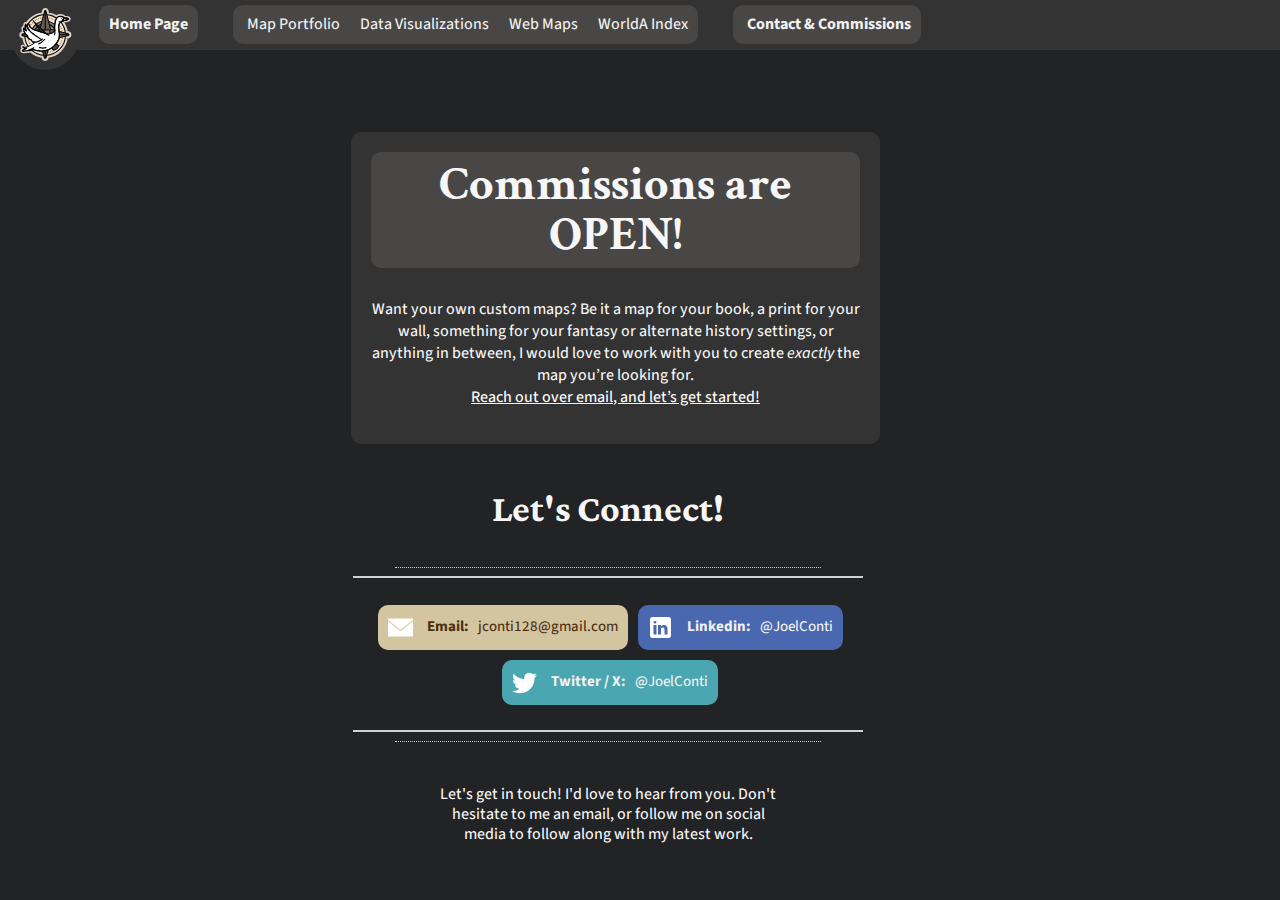
<file: Contact.html>
<!DOCTYPE html>
<html>
<head>
	<title>Cartography Portfolio - Joel Conti</title>
	<link href="styles_new.css" rel="stylesheet" >
	<link href="https://fonts.googleapis.com/css?family=Oswald" rel="stylesheet">
	<link href="https://fonts.googleapis.com/css?family=Share+Tech+Mono&display=swap" rel="stylesheet"> 
	<link href="https://fonts.googleapis.com/css2?family=Source+Code+Pro&display=swap" rel="stylesheet"> 
		<link href="https://fonts.googleapis.com/css2?family=Source+Sans+Pro&display=swap" rel="stylesheet"> 
	<link href="https://fonts.googleapis.com/css2?family=Roboto+Mono&display=swap" rel="stylesheet">
	<link href="https://fonts.googleapis.com/css2?family=Crimson+Text&display=swap" rel="stylesheet">
	<link href="https://fonts.googleapis.com/css2?family=Crimson+Pro&display=swap" rel="stylesheet">
	<link href="https://fonts.googleapis.com/css2?family=Noto+Serif&display=swap" rel="stylesheet">
	<link href="https://fonts.googleapis.com/css2?family=Source+Sans+Pro&display=swap" rel="stylesheet"> 


	<style>

.column {
  float: left;
  padding-left: 4px;
}

	/* The top menu */
	.navbar {
		  overflow: hidden;
		  background-color: #333;
		  position: fixed; /* Set the navbar to fixed position */
		  top: 0; /* Position the navbar at the top of the page */
		  width: 100%; /* Full width */
		  line-height: 18.5px;
		  font-size: 16px;
		  font-weight: 450;
		  justify-content: center;
		  padding-left: 5%;
		  padding-bottom: 1px;
		  z-index: 99 !important;

		}

		/* Links inside the navbar */
	.navbar a {
		  float: left;
		  /* display: block; */
		  color: #f2f2f2;
		  text-align: center;
		  padding: 10px;
		  text-decoration: none;
		  line-height: 18.5px;
		  font-size: 16px;
		  font-weight: 450;

		}


		/* Change background on mouse-over */
	.navbar a:hover {
		  background: #ddd;
		  color: black;
		  border-radius: 5px;
	}


	.main {
	  margin-top: 30px; /* Same width as the sidebar + left position in px */\
	  padding-left: 0px
	}

	body {
		margin-left: 0px;
		padding-left: 0px;
	}



a.contact_link {
	  float: left;
	  color: #f2f2f2;
	  text-align: center;
	  padding: 10px;
	  text-decoration: none;
	  line-height: 18.5px;
	  font-size: 16px;
	  font-weight: 450;
}

	a.contact_link:hover {
		  background: #ddd;
		  color: black;
		  border-radius: 5px;
	}

#contact_col {
	display: flex;
	flex-wrap: wrap;
	justify-content: center; 
	padding-bottom: 20px;
}

.PortfolioGallery2 {
	justify-content: ;
}

.logo {
	position: fixed; /* Set the navbar to fixed position */
  top: 0; /* Position the navbar at the top of the page */
  z-index: 100	 !important;
}

.commissions_text {
	text-align: center;
	background: #333;
	border-radius: 10px;
	padding: 10px;
}

.commissions {
	margin-left: 28%;
	margin-right: 28%;
	
}

.contact {
	margin-left: 33%;
	margin-right: 33%;
	text-align: center;
	margin-top: 40px;
}

h1 {
	font-family: "Crimson Text";
}


h2.BigText {
	font-family: "Crimson Text";
	font-style: italic;
}

@media screen and (max-width: 1280px) {
	body {margin-left: 0px; padding-left: 15px;}
	.main { margin-left: 15px; }
	.navbar { font-size: 18px; padding-left: 90px}
	.MainPageHeader {margin-left: 15px; }	
	img.gooseimg{display: none;}
	p { font-size: 16px; padding-left: 0px;
}

body{
	padding-left: 0px;
}


</style>
</head>
<body>


<div class="logo">
	<a target="_blank" href="https://conticartography.net/">
		<img src="GooseCompass.svg" width = 70 height = 70 style ="float: left; padding-left: 10px"></a>
</div>

<div class="navbar">
 	<div class="row">
	<div class="column">
		<a href="https://conticartography.net/" style="background-color: #494746; margin: 5px; border-radius: 10px;"><b>Home Page</b></a></div>
	<div class="column" style="background-color: #494746; margin: 5px; border-radius: 10px; margin-left: 30px">
  		<a href="https://conticartography.net/Portfolio" style="float: left">Map Portfolio</a>
  		<a href="https://conticartography.net/DataViz" style="float: left">Data Visualizations</a>
  		<a href="https://conticartography.net/WebMaps" style="float: left">Web Maps</a>
	  	<a href="https://conticartography.net/WorldaIndex" style="float: left">WorldA Index</a></div>
  	<div class="column" style="background-color: #494746; margin: 5px; border-radius: 10px; margin-left: 30px">
  		<a href="https://conticartography.net/Contact"><b>Contact & Commissions</b></a></div>
  	<div class="column" style="float:"></div>
</div>
</div>




<hr style="height:2px;border-width:0; border-top: 1px dotted #d2d2d2;width:35%;">
<hr style="height:2px;border-width:0; border-top: 2px solid #d2d2d2;margin-top: 1px; margin-bottom: 20px;width:42%;">


<div class ="MainPageHeader" style = "margin-top: 50px">

	<div class = "commissions" style = "padding: 15px; display: flex; background: #333; border-radius: 10px; padding: 10px;">
		<img class="gooseimg" src="GooseCompassExport.svg" width = 160 style = "float:left;">

		<div class="commissions_text" style = "display: flex; flex-direction: column;">
			<h1 class="h1comms" style = "margin: 0px; background: #494746; border-radius: 10px; padding: 8px;"><span style = "font-size: 48px; line-height: 50px; margin-bottom: 10px">Commissions are OPEN!</span>			</h1>

			<p class="pcomms" style="font-size: 16px; line-height: 22px; margin-top: 30px;">Want your own custom maps? Be it a map for your book, a print for your wall, something for your fantasy or alternate history settings, or anything in between, I would love to work with you to create <i>exactly</i> the map you’re looking for.</br>
			<a href="mailto:jconti128@gmail.com" style = "padding: 0px; font-style: underline">Reach out over email, and let’s get started!</a></p>
		</div>
	</div>

</div>



	<!--
	<div class = "commissions" style = "padding: 15px; display: flex">
		<img class="gooseimg" src="GooseCompassExport.svg" width = 170 style = "float:left; position: absolute;">

		<div class="commissions_text" style = "padding-left: 180px">

			<h1 class="h1comms" style = "margin: 0px; background: #403e3e; border-radius: 10px; padding: 8px;"><span style = "font-size: 48px; line-height: 50px; margin-bottom: 10px">Commissions are OPEN!</span>			</h1>

			<p class="pcomms" style="font-size: 16px; line-height: 22px; margin-top: 30px;">Want your own custom maps? Be it a map for your book, a print for your wall, something for your fantasy or alternate history settings, or anything in between, I would love to work with you to create <i>exactly</i> the map you’re looking for.</br> Reach out over email, and let’s get started!</p>

		</div>
	</div>
	//-->



	<div class = "contact"><h2 style = "font-size: 38px; padding-bottom: 10px; margin-top: 55px; margin-bottom: 20px">Let's Connect!</h2></div>


	<hr style="height:2px;border-width:0; border-top: 1px dotted #d2d2d2; margin-top: 40px;width:35%;">
	<hr style="height:2px;border-width:0; border-top: 2px solid #d2d2d2;margin-top: 1px;width:42%; margin-bottom: 20px">

	<div class="PortfolioGallery2" style = "text-align:  center; margin-right: 	30%; margin-left:30%; margin-top: 10px">
		<div class="row">
			<div class="column" id=contact_col>
				<a class=contact_link href="mailto:jconti128@gmail.com" style="background-color: #d2c5a0; padding: 10px;margin: 5px; border-radius: 10px; text-decoration:none">
					<img src="assets/email.png" width="25" height="25" style="vertical-align: middle; padding-right:6px">
					<span style="font-size: 15px; padding-left: 5px; text-decoration:none; color: #4d2f10"><b>Email:</b>  &nbsp jconti128@gmail.com</span></a>

				<a class=contact_link href="https://www.linkedin.com/in/joelconti/" style="background-color: #4a68b0; padding: 10px;margin: 5px; border-radius: 10px;text-decoration:none">
					<img src="assets/linkedin.png" width="25" height="25" style="vertical-align: middle; padding-right:6px">
					<span style="font-size: 15px; padding-left: 5px; "><b>Linkedin:</b> &nbsp   @JoelConti</span></a>

				<a class=contact_link href="https://twitter.com/JoelConti" style="background-color: #4aa6b0; padding: 10px;margin: 5px; border-radius: 10px; text-decoration:none">
					<img src="assets/twitter.png" width="25" height="25" style="vertical-align: middle; padding-right:6px">
					<span style="font-size: 15px; padding-left: 5px; line-height: 12px"><b>Twitter / X:</b>  &nbsp @JoelConti </span></a>
			</div>
		</div>
	</div>

</div>

<hr style="height:2px;border-width:0; border-top: 2px solid #d2d2d2;margin-top: 30px;width:42%;">
<hr style="height:2px;border-width:0; border-top: 1px dotted #d2d2d2; margin-top: 1px;width:35%;">

	<div class = "contact" style = "">

		<p class = "pcomms" style="margin-bottom: 38px; line-height: 20px; padding-left: 30px; padding-right: 30px; font-size: 16px;">Let's get in touch! I'd love to hear from you. Don't hesitate to me an email, or follow me on social media to follow along with my latest work.</h2>
	


	<!-- <p style = "font-size:16px"><b>EMAIL: </b> &nbsp jconti128@gmail.com &nbsp &nbsp | &nbsp &nbsp <b>Linkedin: </b> &nbsp <a href=https://www.linkedin.com/in/joelconti/>https://www.linkedin.com/in/joelconti/</a> &nbsp &nbsp | &nbsp &nbsp Twitter/X: &nbsp @JoelConti -->

</div>





<!-- 
<hr style="height:2px;border-width:0; border-top: 1px dotted #d2d2d2;width:35%;">
	<hr style="height:2px;border-width:0; border-top: 2px solid #d2d2d2;margin-top: 1px; margin-bottom: 20px;width:42%;">

<div class="commissions" style = "margin-left: 35%; margin-right: 35%;">

	<p style = "font-size:15px"> I am a lifelong cartography enthusiast and hobbyist, and have been doing commission work since 2016. This page serves as a portfolio for (most) of my cartographic work produced over the past decade. Use the navigation buttons on the top navigation bar or the links below to explore the full portfolio. </p>
	<p style = "font-size:15px">My portfolio includes a wide range of maps, including thematic maps & statistical maps produced in ArcGIS, historical reference maps, as well as alternate-history, fantasy, and sci-fi maps produced in Adobe Illustrator. This portfolio also contains an archive of the “NextGen WorldA Base Maps” – a series of 80+ historical reference maps built for use by the online mapping community. <i>Many thanks go out to the other team members who helped contribute to this ambitious project.</i> </p>
	<hr style="height:2px;border-width:0; border-top: 2px solid #d2d2d2;margin-top: 20px;width:42%;">
	<hr style="height:2px;border-width:0; border-top: 1px dotted #d2d2d2; margin-top: 1px;width:35%;">
</div>
 -->
</file>
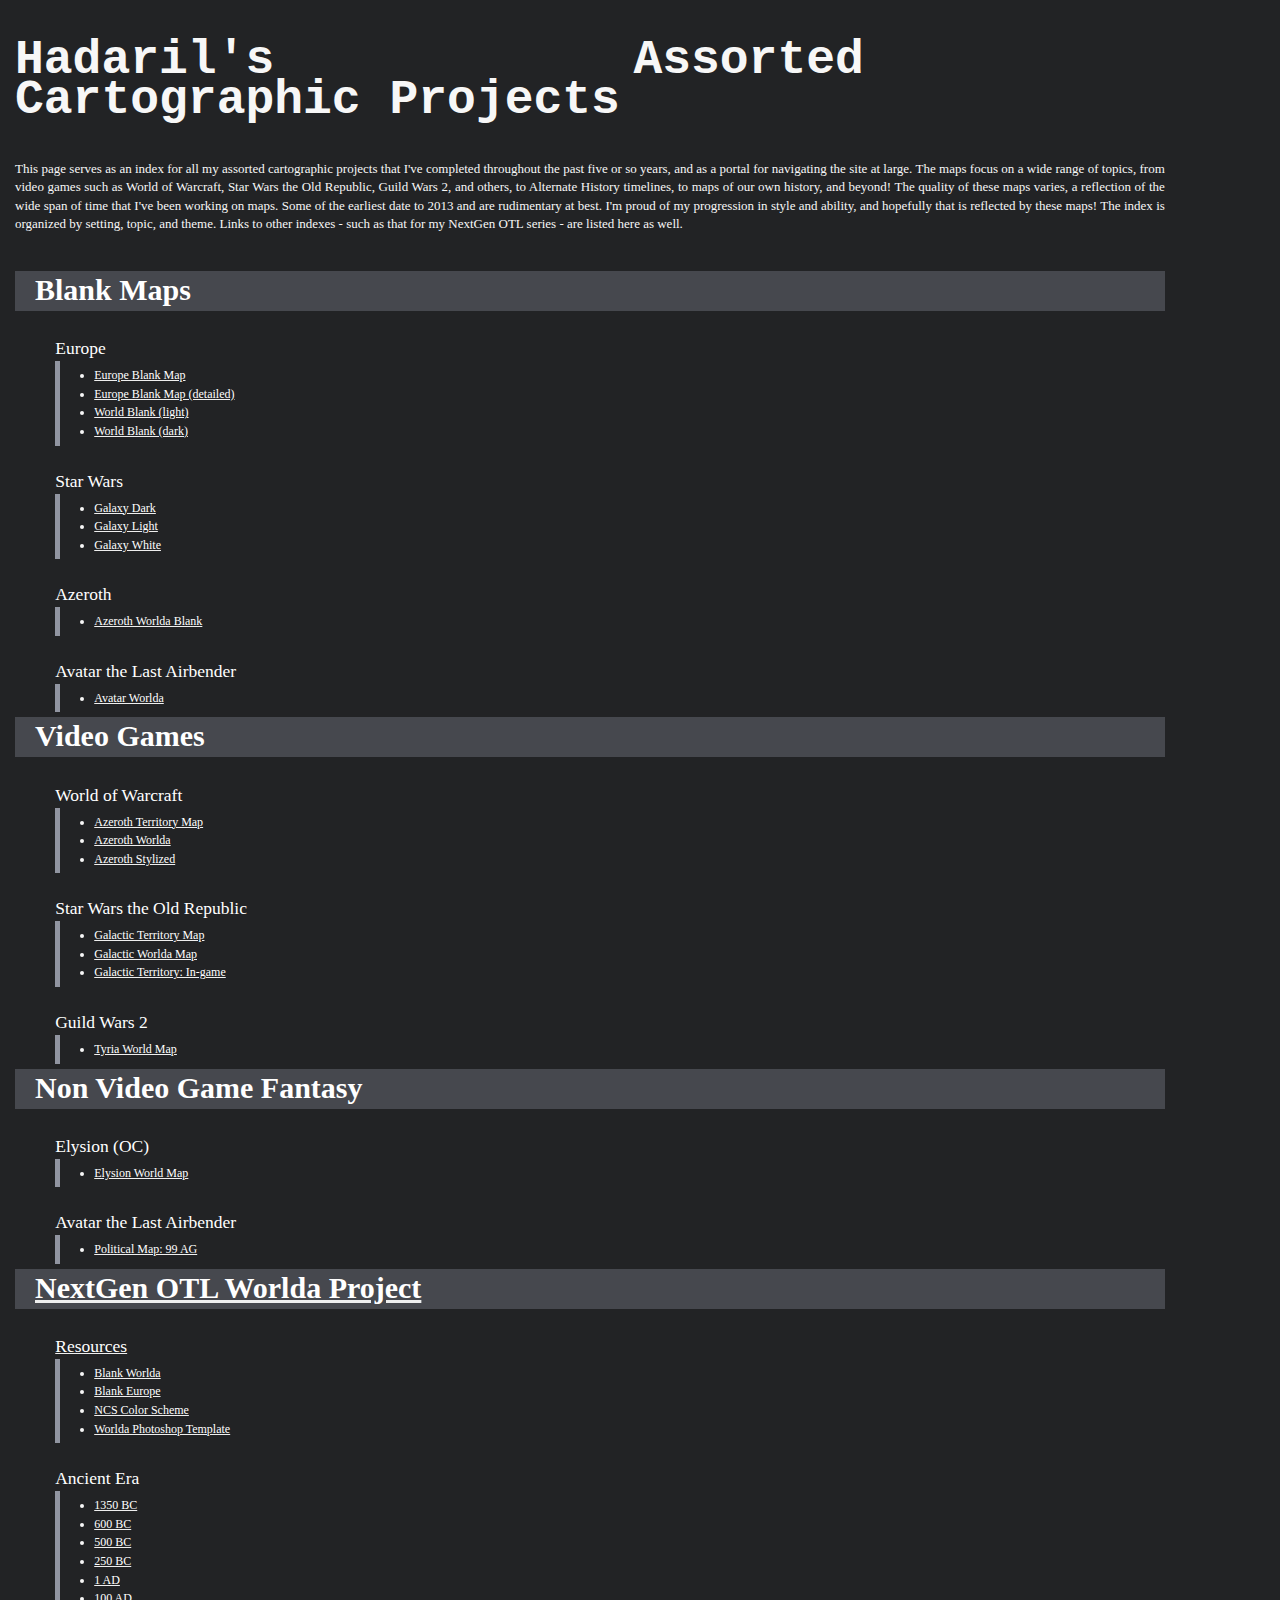
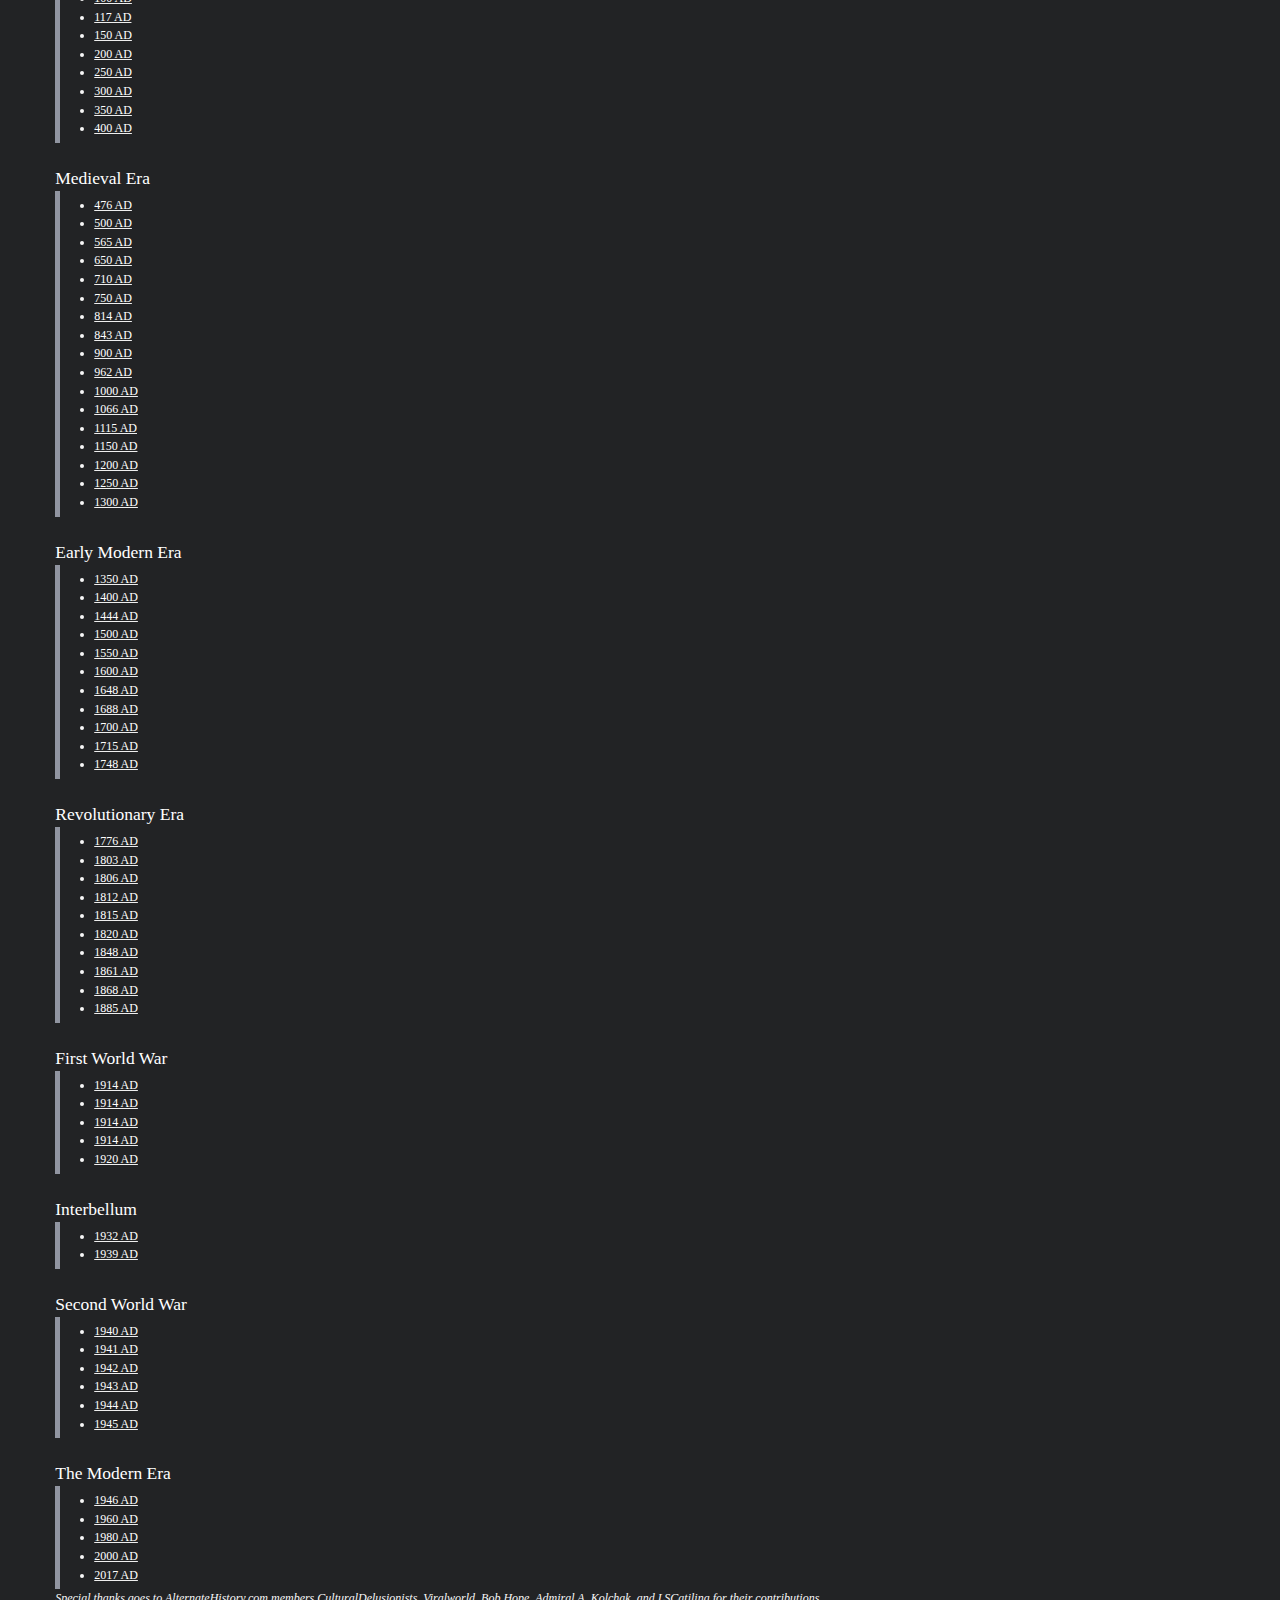
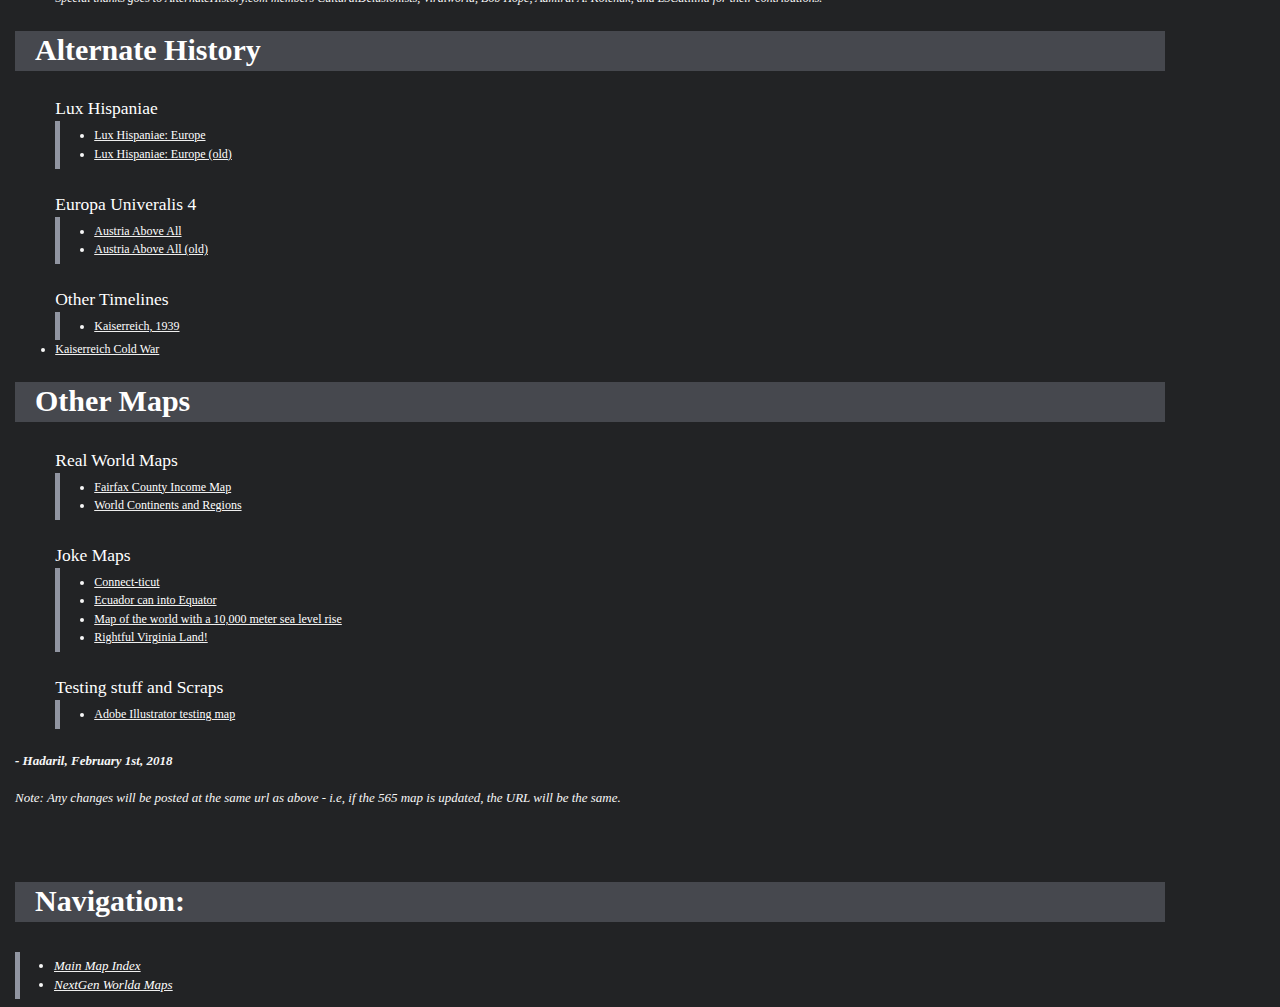
<file: MapIndex.html>
<!DOCTYPE html>
<html>
<head>
	<title>Hadaril - Cartographic Projects</title>
	<link href="styles.css" rel="stylesheet" >
	<link href="https://fonts.googleapis.com/css?family=Oswald" rel="stylesheet">
</head>
<body>


<h2>Hadaril's Assorted Cartographic Projects</h2>

	This page serves as an index for all my assorted cartographic projects that I've completed throughout the past five or so years, and as a portal for navigating the site at large. The maps focus on a wide range of topics, from video games such as World of Warcraft, Star Wars the Old Republic, Guild Wars 2, and others, to Alternate History timelines, to maps of our own history, and beyond! The quality of these maps varies, a reflection of the wide span of time that I've been working on maps. Some of the earliest date to 2013 and are rudimentary at best. I'm proud of my progression in style and ability, and hopefully that is reflected by these maps! The index is organized by setting, topic, and theme. Links to other indexes - such as that for my NextGen OTL series - are listed here as well. 

</br>
</br>
</br>
<h3>Blank Maps</h3>
<div class="list">
	<h4 class="first"> Europe</h4><ul>
	<li><a href="maps/EuropeBlank.png">Europe Blank Map</a></li>
	<li><a href="maps/EuropeBlankDetailed.png">Europe Blank Map (detailed)</a></li>
	<li><a href="maps/WorldBlankLight.png">World Blank (light)</a></li>
	<li><a href="maps/WorldBlankDark.png">World Blank (dark)</a></li></ul>
	
	<h4>Star Wars</h4><ul>
	<li><a href="maps/SWDark.png">Galaxy Dark</a></li>
	<li><a href="maps/SWLight.png">Galaxy Light</a></li>
	<li><a href="maps/SWWhite.png">Galaxy White</a></li></ul>
	
	<h4>Azeroth</h4><ul>
	<li><a href="maps/AzerothBlank.png">Azeroth Worlda Blank</a></li></ul>

	<h4>Avatar the Last Airbender</h4><ul>
	<li><a href="AvatarWorlda.png">Avatar Worlda</a></li></ul>
</div>

<h3>Video Games</h3>
<div class="list">
	<h4 class="first"> World of Warcraft </h4><ul>
	<li><a href="maps/AzerothTerritory.png"> Azeroth Territory Map </a></li> 
	<li><a href="maps/AzerothWorlda.png"> Azeroth Worlda</a></li> 
	<li><a href="maps/AzerothStylized.png">Azeroth Stylized </a></li></ul>
	
	<h4> Star Wars the Old Republic </h4><ul>
	<li><a href="maps/SwtorGalaxy.png"> Galactic Territory Map</a></li> 
	<li><a href="maps/SwtorWorlda.png"> Galactic Worlda Map</a></li> 
	<li><a href="maps/SwtorIngame.png"> Galactic Territory: In-game</a></li></ul>
	
	<h4> Guild Wars 2 </h4><ul>
	<li><a href="maps/Tyria.png"> Tyria World Map </a></li></ul>
</div>

<h3>Non Video Game Fantasy</h3>
<div class="list">
	<h4 class="first">Elysion (OC)</h4><ul>
	<li><a href="ElysionWorld.png"> Elysion World Map</a></li></ul>

	<h4>Avatar the Last Airbender</h4><ul>
	<li><a href="AvatarPolitical.png">Political Map: 99 AG</li>
</div>

<h3>NextGen OTL Worlda Project</h3>
<div class="list">
	<h4 class="first"> Resources</h4><ul>
	<li><a href="nextgen/worlda.png"> Blank Worlda  </a></li> 
	<li><a href="nextgen/europa.png"> Blank Europe  </a></li> 
	<li><a href="nextgen/NCS.png"> NCS Color Scheme </a></li>
	<li><a href="resources/NextgenTemplate.psd">Worlda Photoshop Template</a></li></ul>

	<h4> Ancient Era</h4><ul>
	<li><a href="nextgen/BC1350.png"> 1350 BC  </a></li>
	<li><a href="nextgen/BC600.png"> 600 BC  </a></li>
	<li><a href="nextgen/BC500.png"> 500 BC  </a></li>
	<li><a href="nextgen/BC250.png"> 250 BC  </a></li>
	<li><a href="nextgen/1.png"> 1 AD  </a></li>
	<li><a href="nextgen/100.png"> 100 AD  </a></li>
	<li><a href="nextgen/117.png"> 117 AD  </a></li>
	<li><a href="nextgen/150.png"> 150 AD  </a></li>
	<li><a href="nextgen/200.png"> 200 AD  </a></li>
	<li><a href="nextgen/250.png"> 250 AD  </a></li>
	<li><a href="nextgen/300.png"> 300 AD  </a></li>
	<li><a href="nextgen/350.png"> 350 AD  </a></li>
	<li><a href="nextgen/400.png"> 400 AD  </a></li></ul>

	<h4> Medieval Era</h4><ul>
	<li><a href="nextgen/476.png"> 476 AD </a></li>
	<li><a href="nextgen/500.png"> 500 AD </a></li>
	<li><a href="nextgen/565.png"> 565 AD  </a></li>
	<li><a href="nextgen/650.png"> 650 AD </a></li> 
	<li><a href="nextgen/710.png"> 710 AD  </a></li>
	<li><a href="nextgen/750.png"> 750 AD  </a></li>
	<li><a href="nextgen/814.png"> 814 AD  </a></li>  
	<li><a href="nextgen/843.png"> 843 AD  </a></li>
	<li><a href="nextgen/900.png"> 900 AD  </a></li>
	<li><a href="nextgen/962.png"> 962 AD  </a></li>
	<li><a href="nextgen/1000.png"> 1000 AD  </a></li> 
	<li><a href="nextgen/1066.png"> 1066 AD  </a></li>
	<li><a href="nextgen/1115.png"> 1115 AD  </a></li>
	<li><a href="nextgen/1115.png"> 1150 AD  </a></li>
	<li><a href="nextgen/1200.png"> 1200 AD  </a></li>
	<li><a href="nextgen/1250.png"> 1250 AD  </a></li>
	<li><a href="nextgen/1300.png"> 1300 AD  </a></li></ul>

	<h4> Early Modern Era</h4><ul>
	<li><a href="nextgen/1350.png"> 1350 AD  </a></li>
	<li><a href="nextgen/1400.png"> 1400 AD  </a></li>
	<li><a href="nextgen/1445.png"> 1444 AD  </a></li>
	<li><a href="nextgen/1500.png"> 1500 AD  </a></li>
	<li><a href="nextgen/1550.png"> 1550 AD  </a></li>
	<li><a href="nextgen/1600.png"> 1600 AD  </a></li>
	<li><a href="nextgen/1648.png"> 1648 AD  </a></li>
	<li><a href="nextgen/1688.png"> 1688 AD  </a></li>
	<li><a href="nextgen/1700.png"> 1700 AD  </a></li>
	<li><a href="nextgen/1715.png"> 1715 AD  </a></li>
	<li><a href="nextgen/1748.png"> 1748 AD  </a></li></ul>
	
	<h4> Revolutionary Era</h4><ul>
	<li><a href="nextgen/1776.png"> 1776 AD  </a></li>
	<li><a href="nextgen/1803.png"> 1803 AD  </a></li>
	<li><a href="nextgen/1806.png"> 1806 AD  </a></li>
	<li><a href="nextgen/1812.png"> 1812 AD  </a></li> 
	<li><a href="nextgen/1815.png"> 1815 AD  </a></li>
	<li><a href="nextgen/1815.png"> 1820 AD  </a></li>
	<li><a href="nextgen/1848.png"> 1848 AD  </a></li> 
	<li><a href="nextgen/1861.png"> 1861 AD  </a></li>
	<li><a href="nextgen/1868.png"> 1868 AD  </a></li>
	<li><a href="nextgen/1885.png"> 1885 AD  </a></li></ul>

	<h4> First World War</h4><ul>
	<li><a href="nextgen/1914.png"> 1914 AD  </a></li> 
	<li><a href="nextgen/1914.png"> 1914 AD  </a></li> 
	<li><a href="nextgen/1914.png"> 1914 AD  </a></li> 
	<li><a href="nextgen/1914.png"> 1914 AD  </a></li> 
	<li><a href="nextgen/1920.png"> 1920 AD  </a></li></ul>

	<h4> Interbellum</h4><ul>
	<li><a href="nextgen/1932.png"> 1932 AD  </a></li> 
	<li><a href="nextgen/1939.png"> 1939 AD  </a></li></ul>

	<h4> Second World War</h4><ul> 
	<li><a href="nextgen/1940.png"> 1940 AD  </a></li> 
	<li><a href="nextgen/1941.png"> 1941 AD  </a></li> 
	<li><a href="nextgen/1942.png"> 1942 AD  </a></li> 
	<li><a href="nextgen/1943.png"> 1943 AD  </a></li> 
	<li><a href="nextgen/1944.png"> 1944 AD  </a></li> 
	<li><a href="nextgen/1945.png"> 1945 AD  </a></li></ul>

	<h4> The Modern Era</h4><ul>
	<li><a href="nextgen/1946.png"> 1946 AD  </a></li> 
	<li><a href="nextgen/1960.png"> 1960 AD  </a></li>  
	<li><a href="nextgen/1980.png"> 1980 AD  </a></li>
	<li><a href="nextgen/2000.png"> 2000 AD  </a></li> 
	<li><a href="nextgen/2017.png"> 2017 AD  </a></li></ul>

	<i>Special thanks goes to AlternateHistory.com members CulturalDelusionists, Viralworld, Bob Hope, Admiral A. Kolchak, and LSCatilina for their contributions.</i>
</div>
</br>
<h3>Alternate History</h3>
<div class="list">
	<h4 class="first"> Lux Hispaniae </h4><ul>
	<li><a href="maps/LuxHispanae2.png">Lux Hispaniae: Europe </a></li> 
	<li><a href="maps/LuxHispanae.png">Lux Hispaniae: Europe (old) </a></li></ul>

	<h4> Europa Univeralis 4 </h4><ul>
	<li><a href="maps/Eu4HRE.png"> Austria Above All</a></li>
	<li><a href="maps/Eu4HREOld.png"> Austria Above All (old)</a></li></ul>

	<h4> Other Timelines </h4><ul>
	<li><a href="maps/Kaiserreich1939.png"> Kaiserreich, 1939 </a></li></ul>
	<li><a href="maps/Austria%20Endgame%20Worlda.png"> Kaiserreich Cold War </a></li></ul>
</div>
</br>

<h3>Other Maps</h3>
<div class="list">
	<h4 class="first">Real World Maps</h4><ul>
	<li><a href="maps/Fairfax.png">Fairfax County Income Map</a></li>
	<li><a href="maps/Continents.png">World Continents and Regions</a></li></ul>

	<h4>Joke Maps</h4><ul>
	<li><a href="maps/Shitpost-Connecticut.png">Connect-ticut</a></li>
	<li><a href="maps/Shitpost-Equador.png">Ecuador can into Equator</a></li>
	<li><a href="maps/Shitpost-Netherlands.png">Map of the world with a 10,000 meter sea level rise</a></li>
	<li><a href="maps/Shitpost-Virginia.png">Rightful Virginia Land!</a></li></ul>

	<h4> Testing stuff and Scraps</h4><ul>
	<li><a href="maps/VectorTesting.png">Adobe Illustrator testing map</a></li></ul>
</div>
</br>

<i><b>- Hadaril, February 1st, 2018</b></br></br><i>Note: Any changes will be posted at the same url as above - i.e, if the 565 map is updated, the URL will be the same.</i></br></br></br></br></br>
<h3>Navigation:</h3><ul>
	<li><a href="index.html"> Main Map Index </a></li>
	<li><a href="WorldaIndex.html"> NextGen Worlda Maps </a></li></ul>
</body>
</html>
</file>
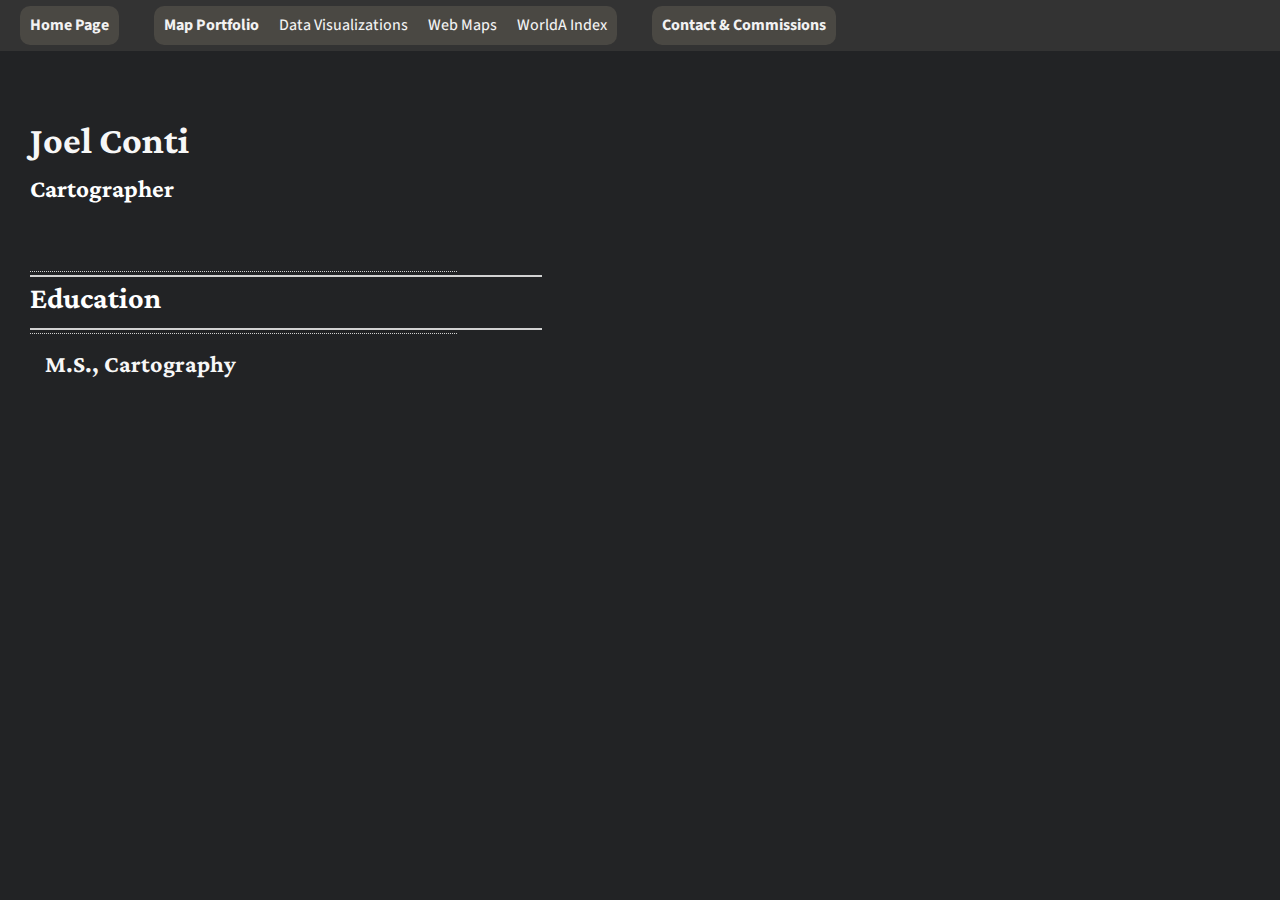
<file: resume.html>
<!DOCTYPE html>
<html>
<head>
	<title>Cartography Portfolio - Joel Conti</title>
	<link href="styles.css" rel="stylesheet" >
	<link href="https://fonts.googleapis.com/css?family=Oswald" rel="stylesheet">
	<link href="https://fonts.googleapis.com/css?family=Share+Tech+Mono&display=swap" rel="stylesheet"> 
	<link href="https://fonts.googleapis.com/css2?family=Source+Code+Pro&display=swap" rel="stylesheet"> 
	<link href="https://fonts.googleapis.com/css2?family=Roboto+Mono&display=swap" rel="stylesheet">
		<link href="https://fonts.googleapis.com/css2?family=Crimson+Text&display=swap" rel="stylesheet">
		<link href="https://fonts.googleapis.com/css2?family=Crimson+Pro&display=swap" rel="stylesheet">
		<link href="https://fonts.googleapis.com/css2?family=Noto+Serif&display=swap" rel="stylesheet">
	<link href="https://fonts.googleapis.com/css2?family=Source+Sans+Pro&display=swap" rel="stylesheet"> 


<style>
			
	
	/* The top menu */

	body {
		font-family: "source sans pro";
	}

	p {
		font-size: 20px;
		line-height: 22px;
		margin-left: 0px;
		margin-right: 0px;
	}

	
	h3 {
		background: #222325;
		padding: 0px;
		padding-bottom: 10px;
		margin: 0px;
	}


	.navbar {
		  overflow: hidden;
		  background-color: #333;
		  position: fixed; /* Set the navbar to fixed position */
		  top: 0; /* Position the navbar at the top of the page */
		  width: 100%; /* Full width */
		  line-height: 18.5px;
		  font-size: 16px;
		  font-weight: 450;
		  justify-content: center;
		  padding-left: 5%;
		  padding-bottom: 1px;
		  z-index: 99 !important;

		}

		/* Links inside the navbar */
	.navbar a {
		  float: left;
		  /* display: block; */
		  color: #f2f2f2;
		  text-align: center;
		  padding: 10px;
		  text-decoration: none;
		  line-height: 18.5px;
		  font-size: 16px;
		  font-weight: 450;

		}

	/* Change background on mouse-over */
	.navbar a:hover {
		  background: #ddd;
		  color: black;
		  border-radius: 5px;
	}

	.NavRowHead {
			padding: 10px;
		  text-decoration: none;
		  line-height: 18.5px;
		  font-size: 16px;
		  font-weight: 450;
		  border-radius: 5px;
	}


	.main {
			  
		font-family: "source sans pro";
		text-align: justify;
		text-justify: inter-word;
	  	background: #222325;
		color: #f7f7f7;
		font-size: 16px;
		font-style: normal;
		font-weight: 450;
		line-height: 18.5714px;
		margin-top: 120px;
		margin-left: 350px;
		padding-left: 1.5%;
		/*border-left: 7px solid #9195a1;*/
		margin-right: px;

	}


.image {
	 position: relative;
  display: block;
  width: 100%;
  height: auto;
  padding-bottom: 3px;
}

.image:hover .overlay {
  opacity: 1;
}

.overlay {
  position: absolute;
  bottom: 0;
  background: rgb(0, 0, 0);
  background: rgba(0, 0, 0, 0.7); /* Black see-through */
  color: #f1f1f1;
  width: 100%;
  transition: .5s ease;
  opacity:0;
  color: white;
  font-size: 16px;
  padding-top: 30px;
    padding-bottom: 30px;
  margin-bottom: px;
  text-align: center;
  line-height: 18px;
}

.column {
	padding: 0px;
}

.row {
	padding-top: 1px;
}

.logo {
	position: fixed; /* Set the navbar to fixed position */
  top: 0; /* Position the navbar at the top of the page */
  z-index: 100	 !important;
}

@media screen and (min-width: 1281px) {
	.SectionHeader {
		position: sticky;
		top: 51px;
		z-index: 100;
		background-color: #222325;
	}

}

@media screen and (max-width: 1280px) {
		body {margin-left: 0px; margin-right: 0px; }
		.main { padding-left: 30px; margin-left: 0px; margin-right: 30px; }
		.navbar { margin-left: 0px; padding-left: 15px; font-size: 18px }
		.PageIntroText { margin-right: 40px }
		.logo {display: none;}	

	}

.resume b {
	font-size: 19px;
}

.resume 

b.header {
	font-family: "crimson pro";
	font-size: 24px;
	margin-left: 15px
}

p.subheader {
	font-family: "crimson pro";
	margin-left: 15px;
	font-size: 24px;
}


ul {
	margin: 0px;
	padding: 0px;
	border-left: 0px 
}

</style>
</head>


<body>

<div class="logo">
	<a target="_blank" href="https://conti-cartography.github.io/">
		<img src="GooseCompass.svg" width = 70 height = 70 style ="float: left; padding-left: 10px"></a>
</div>


<div class="navbar">
  <div class="row">

 	<!-- Old background color: 403e3e //-->
		<div class="column" style="background-color: #4a4843; border-radius: 10px; margin: 5px;">
			<a href="https://conti-cartography.github.io/"><b>Home Page</b></a></div>

		<div class="column" style="background-color: #4a4843; margin: 5px; border-radius: 10px; margin-left: 30px">
			<!-- <div class = "NavRowHead" style="background-color: #63615b; float:  left"><b>Portfolio Galleries:</b></div> //-->
  		<a href="https://conti-cartography.github.io/Portfolio" style="float: left"><b>Map Portfolio</b></a>
  		<a href="https://conti-cartography.github.io/DataViz" style="float: left">Data Visualizations</a>
  		<a href="https://conti-cartography.github.io/WebMaps" style="float: left">Web Maps</a>
	  	<a href="https://conti-cartography.github.io/WorldaIndex" style="float: left">WorldA Index</a>
		</div>

  	<div class="column" style="background-color: #4a4843; margin: 5px; border-radius: 10px; margin-left: 30px">
  		<a href="https://conti-cartography.github.io/Contact"><b>Contact & Commissions</b></a>
  	</div>

	</div>
</div>


<div class = "main">


<h1 style = "margin-bottom:20px; font-size: 38px">Joel Conti</span></h2>
<h3 style = "font-size: 25px;"> Cartographer</h3>
<div class = "resume">

</br>
</br>
<div style="height:2px;border-width:0; border-top: 1px dotted #d2d2d2; margin-top: 20px;width:35%;"></div>
<div style="height:2px;border-width:0; border-top: 2px solid #d2d2d2;margin-top: 1px;width:42%; margin-bottom: 10px; align: left"></div>
<h3>Education</h3>
<div style="height:2px;border-width:0; border-top: 2px solid #d2d2d2;margin-top: 5px;width:42%;"></div>
<div style="height:2px;border-width:0; border-top: 1px dotted #d2d2d2; margin-top: 1px;width:35%;"></div>
</br>


<b class = "header" style = "margin-left: 15px">M.S., Cartography</b>
</div>
</div>


</div>
</div>
</body>
</html>
</file>
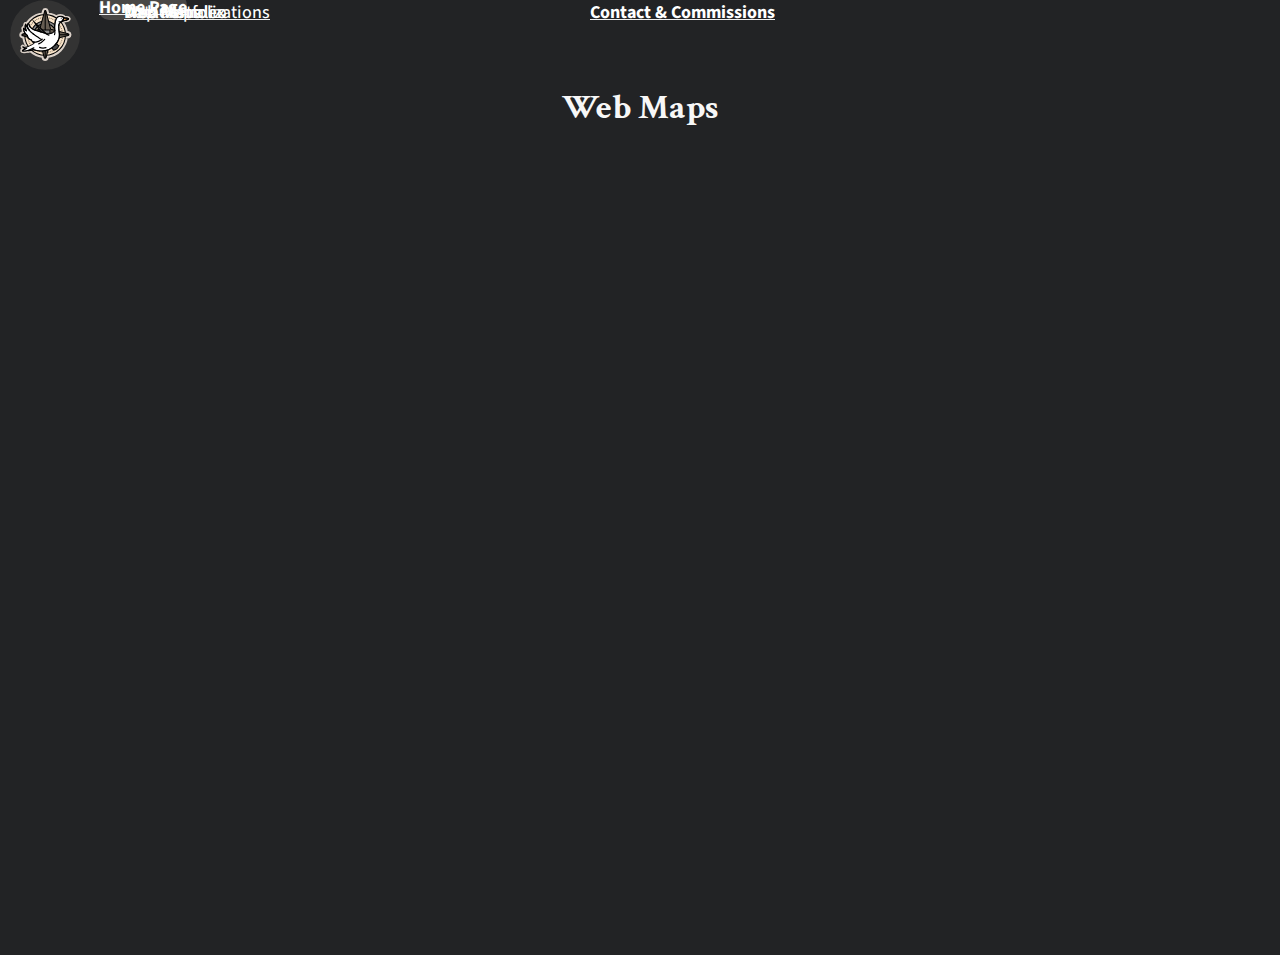
<file: WebMaps.html>
<html>
<head>
	<title>NextGen OTL WorldA Index</title>
	<link href="styles.css" rel="stylesheet" >
	<link href="https://fonts.googleapis.com/css?family=Oswald" rel="stylesheet">
	<link href="https://fonts.googleapis.com/css?family=Share+Tech+Mono&display=swap" rel="stylesheet"> 
	<link href="https://fonts.googleapis.com/css2?family=Source+Code+Pro&display=swap" rel="stylesheet"> 
	<link href="https://fonts.googleapis.com/css2?family=Roboto+Mono&display=swap" rel="stylesheet">
	<link href="https://fonts.googleapis.com/css2?family=Crimson+Text&display=swap" rel="stylesheet">
	<link href="https://fonts.googleapis.com/css2?family=Crimson+Pro&display=swap" rel="stylesheet">
	<link href="https://fonts.googleapis.com/css2?family=Source+Sans+Pro&display=swap" rel="stylesheet"> 

<style>
body {
	font-family: source sans pro;

}
.main {
	margin-top: 30px; /* Same width as the sidebar + left position in px */
	margin-left: 1-%;
}


.MainPageHeader {
	padding-top:  60px;
	text-align:  center;
}


.logo {
  position: fixed; /* Set the navbar to fixed position */
  top: 0; /* Position the navbar at the top of the page */
  z-index: 100	 !important;
}

@media screen and (max-width: 1280px) {
		body {margin-left: 0px; margin-right: 0px; }
		.main { padding-left: 30px; margin-left: 0px; margin-right: 30px; }
		.navbar { padding-left: 90px; font-size: 18px }
		.PageIntroText { margin-right: 40px }
	}

.Wrapper {
	position: relative;
}


.Overlay {
	width: 100%;
	height: 800;
	position: absolute;
	top: 0;
	left: 0;
	margin-left: 5%; 
	margin-right: 5%; 
	margin-top: -11px;
	text-align: center;
	font-color: #000000;
	font-size: 30px;
	font-family: "Crimson Text";
	padding-top: 20%;
	background-color: rgba(0, 0, 0, 0.8);

}


</style>
</head>


<div class="logo">
	<a target="_blank" href="https://conti-cartography.github.io/">
		<img src="GooseCompass.svg" width = 70 height = 70 style ="float: left; padding-left: 10px"></a>
</div>

<div class="navbar">
 	<div class="row">
	<div class="column">
		<a href="https://conti-cartography.github.io/" style="background-color: #494746; margin: 5px; border-radius: 10px;"><b>Home Page</b></a></div>
	<div class="column" style="background-color: #494746; margin: 5px; border-radius: 10px; margin-left: 30px">
  		<a href="https://conti-cartography.github.io/Portfolio" style="float: left">Map Portfolio</a>
  		<a href="https://conti-cartography.github.io/DataViz" style="float: left">Data Visualizations</a>
  		<a href="https://conti-cartography.github.io/WebMaps" style="float: left">Web Maps</a>
	  	<a href="https://conti-cartography.github.io/WorldaIndex" style="float: left">WorldA Index</a></div>
  	<div class="column" style="background-color: #494746; margin: 5px; border-radius: 10px; margin-left: 30px">
  		<a href="https://conti-cartography.github.io/Contact"><b>Contact & Commissions</b></a></div>
  	<div class="column" style="float:"></div>
</div>
</div>



	<h1 style="font-family: 'crimson text'; text-align: center; margin-top: 70px; margin-bottom: 0px" class = "PageTitle">Web Maps</h1>
<div class="main">
</div>

<div class = "container">
	<!-- <div class="Overlay">Work in progress, come back soon!<div> //-->
	<iframe src="https://mygmu.maps.arcgis.com/apps/instant/basic/index.html?appid=c004c45ab17d48cdabdaf146cc3a4434" width="100%" height="800" frameborder="0" style="border:0; margin-left: 5%; margin-right: 5%; margin-top: -11px" allowfullscreen>iFrames are not supported on this page.</iframe>
</div>
</div>
</file>
<file: styles_new.css>
body {
	font-family: "source sans pro";
	
  	background: #222325;
	color: #f7f7f7;
	font-size: 13px;
	font-style: normal;
	font-weight: 450;
	line-height: 18px;
	padding-left: 5%;
	padding-left: 5%;
	margin-right: 5%;
}

h1 {
	font-family: "Crimson pro";
	font-size:  36px;
}

h2 {
	font-family: "Crimson pro";
}

h1.PageTitle{
	margin-bottom: 15px;
}

h2.PageSubtitle{
	margin-bottom: 40px;
	padding-top: 5px;
}

.MainPageHeader {
	padding-top:  60px;
	text-align:  center;
}

.IntroText {
	padding-top:  25px;
	padding-left: 20%;
	padding-right: 20%;
	text-align:  center;
}

div.SectionHeading {
	color: #ffffff;
	background: #46484e;
}

h3 {
	font-family: 'Source Sans Pro';
	font-style: normal;
	line-height: 18px;
	font-size: 28px;
	height: 24px;
	padding-left: 20px;
	padding-top: 10px;
	padding-bottom: 6px;
	margin-right: 301px;
}

a {
	line-height: 0px;
	color: #ffffff;
	text-decoration-color: #efefef;
}
</file>
<file: styles.css>
body {
	font-family: "source code pro";

	text-align: justify;
	text-justify: inter-word;
  background: #222325;
	color: #f7f7f7;
	font-size: 13px;
	font-style: normal;
	font-weight: 450;
	line-height: 18.5714px;
	margin-right: 12%;
	margin-left: 0px;
}

div.Portfolio {
	margin-left: 10%;
}

p {	
	font-family:  'crimson pro';
	margin-left: 22px;
	margin-right: 300px;
}

p.ImageCaption {
	margin-left: 0px;
	margin-right: 0px;
	text-align: center;
	line-height: 0px;
	font-style: italic;
}
h1 {
	font-family: 'crimson pro', monospace;
	line-height: 40px;
	font-size: 35px;
	font-style: normal;
}

h2 {
	font-family: 'crimson pro', monospace;
	font-style: normal;
	font-weight: 800px;
	font-size: 48px;
	font-style: normal;
	line-height: 40px;
	margin-right: 301px;
}

h3 {
	font-family: 'crimson pro';
	font-style: normal;
	line-height: 18px;
	font-size: 30px;
	color: #ffffff;
	background: #46484e;
	height: 24px;
	padding-left: 20px;
	padding-right: 0px;
	padding-top: 10px;
	padding-bottom: 6px;
	margin-right: 0px;
	margin-top: 0px;
}

h4 {
	font-family: 'Share Tech Mono';
	font-style: normal;
	font-weight: 400;
	line-height: 15px;
	font-size: 17.5px;
	text-align: left;
	color: #ffffff;
	margin-top: 28px;
	margin-bottom: 0px;
}

h4.first {
	font-family: 'Share Tech Mono';
	line-height: 15px;
	font-size: 17.5px;
	color: #ffffff;
	margin-top: 0px;
	margin-bottom: 0px;
}

h5 {
	font-family: 'Share Tech Mono';
	font-size:16px;
	font-weight: 400;
	margin-bottom: 3px;
	margin-top:5px;
}

a {
	line-height: 0px;
	color: #ffffff;
	text-decoration-color: #efefef;
}

a:visted {
	color: #ffffff;
}

a.h3 {
	font-family: "source code pro";
	line-height: 18px;
	font-size: 23px;
}

ul {
	margin-top: 5px;
	margin-bottom: 0px;
	padding-top: 5px;
	padding-bottom: 5px;
	padding-left: 34px;
	border-left: 5px solid #9195a1;
}

ul.nextgen {
	padding-left: 20px;
	border-left: 0px;
}

ul.indentedlist {
	margin-left: 5%;
}

div.list {
	padding-top: 0.1px;
	padding-bottom: 5px;
	padding-left: 1%;
	margin-left: 2.5%;
	font-size: 12px;
	font-style: normal;
	font-family: "source code pro";	
	font-weight: 400;
	line-height: 18.5714px;
}

div.nextgenBox {
	margin-left:0px;
	padding-left:0px;
	margin-bottom:10px;
}

.column {
  float: left;
  padding-left: 4px;
}

div.PortfolioGallery {
	margin-left:20px
}

/* Clear floats after the columns */
.row:after {
  content: "";
  display: table;
  clear: both;
}

div.gallery {
	  margin: 5px;
	  border: 1px solid #ccc;
	  float: left;
	  width: 180px;
	}

	div.gallery:hover {
	  border: 1px solid #777;
	}

	div.gallery img {
	  width: 100%;
	  height: auto;
	}

	div.desc {
	  padding: 15px;
	  text-align: center;
}

div.nextgenBox > div.row > div.column {
	column-width: 123px;
	padding-left: 0px;

}

div.nextgenBox > div.row > div.column > p {
	margin: 0px;
	padding-left:0px;
	padding-top:2px;

}

div.nextgenBox > div.row > div.column > ul {
	margin: 0px;
	margin-top:5px;
	padding-top:0px;
	border-left: 3px solid #9195a1;
	font-size: 12px;
	line-height:17px;
}

div.nextgenBox > div.row > div.column > ul {
	margin: 0px;
	margin-top:5px;
	padding-top:0px;
	border-left: 3px solid #9195a1;
	font-size: 12px;
	line-height:17px;
	margin-bottom:5px;
}

div.nextgenBox > div.row > div.column > ul > li > p {
	font-size: 12px;
	line-height:17px;
	margin:0px;
	margin-left:0px;
	text-decoration: underline;
}


div.nextgenBox > div.row > div.column > h5 {
		background: #46484e;
		margin-right: 10px;
		padding-left: 4px;
	}


{
  box-sizing: border-box;
}

/* Position the image container (needed to position the left and right arrows) */
.container {
  position: relative;
}

/* Hide the images by default */
.mySlides {
  display: none;
  height:625px;
}

/* Add a pointer when hovering over the thumbnail images */
.cursor {
  cursor: pointer;
}

/* Next & previous buttons */
.prev,
.next {
  cursor: pointer;
  position: absolute;
  top: 40%;
  width: auto;
  padding: 16px;
  margin-top: -50px;
  color: white;
  font-weight: bold;
  font-size: 20px;
  border-radius: 0 3px 3px 0;
  user-select: none;
  -webkit-user-select: none;
  background-color: rgba(0, 0, 0, 0.8);
}

/* Position the "next button" to the right */
.next {
  right: 0;
  border-radius: 3px 0 0 3px;
}

/* Number text (1/3 etc) */
.numbertext {
  color: #f2f2f2;
  font-size: 12px;
  padding: 8px 12px;
  position: absolute;
  top: 0;
}

/* Container for image text */
.caption-container {
  text-align: center;
  background-color: #222;
  padding: 2px 16px;
  color: white;
}


@media screen and (max-width: 1600px) {
	body {
		margin-right: 9%;
	}
	p {
		margin-right: 145px;
	}

}

@media screen and (max-width: 1280px) {
	body {
		margin-left: 15px;
	}
	p {
		margin-right: 10px;
	}

	.sidenav {
		display: none;
	}
	.navbar { font-size: 18px; }
}

#item {

	display: flex;
	flex-wrap: wrap;
	justify-content: center; 
	padding-bottom: 20px;
}
</file>
